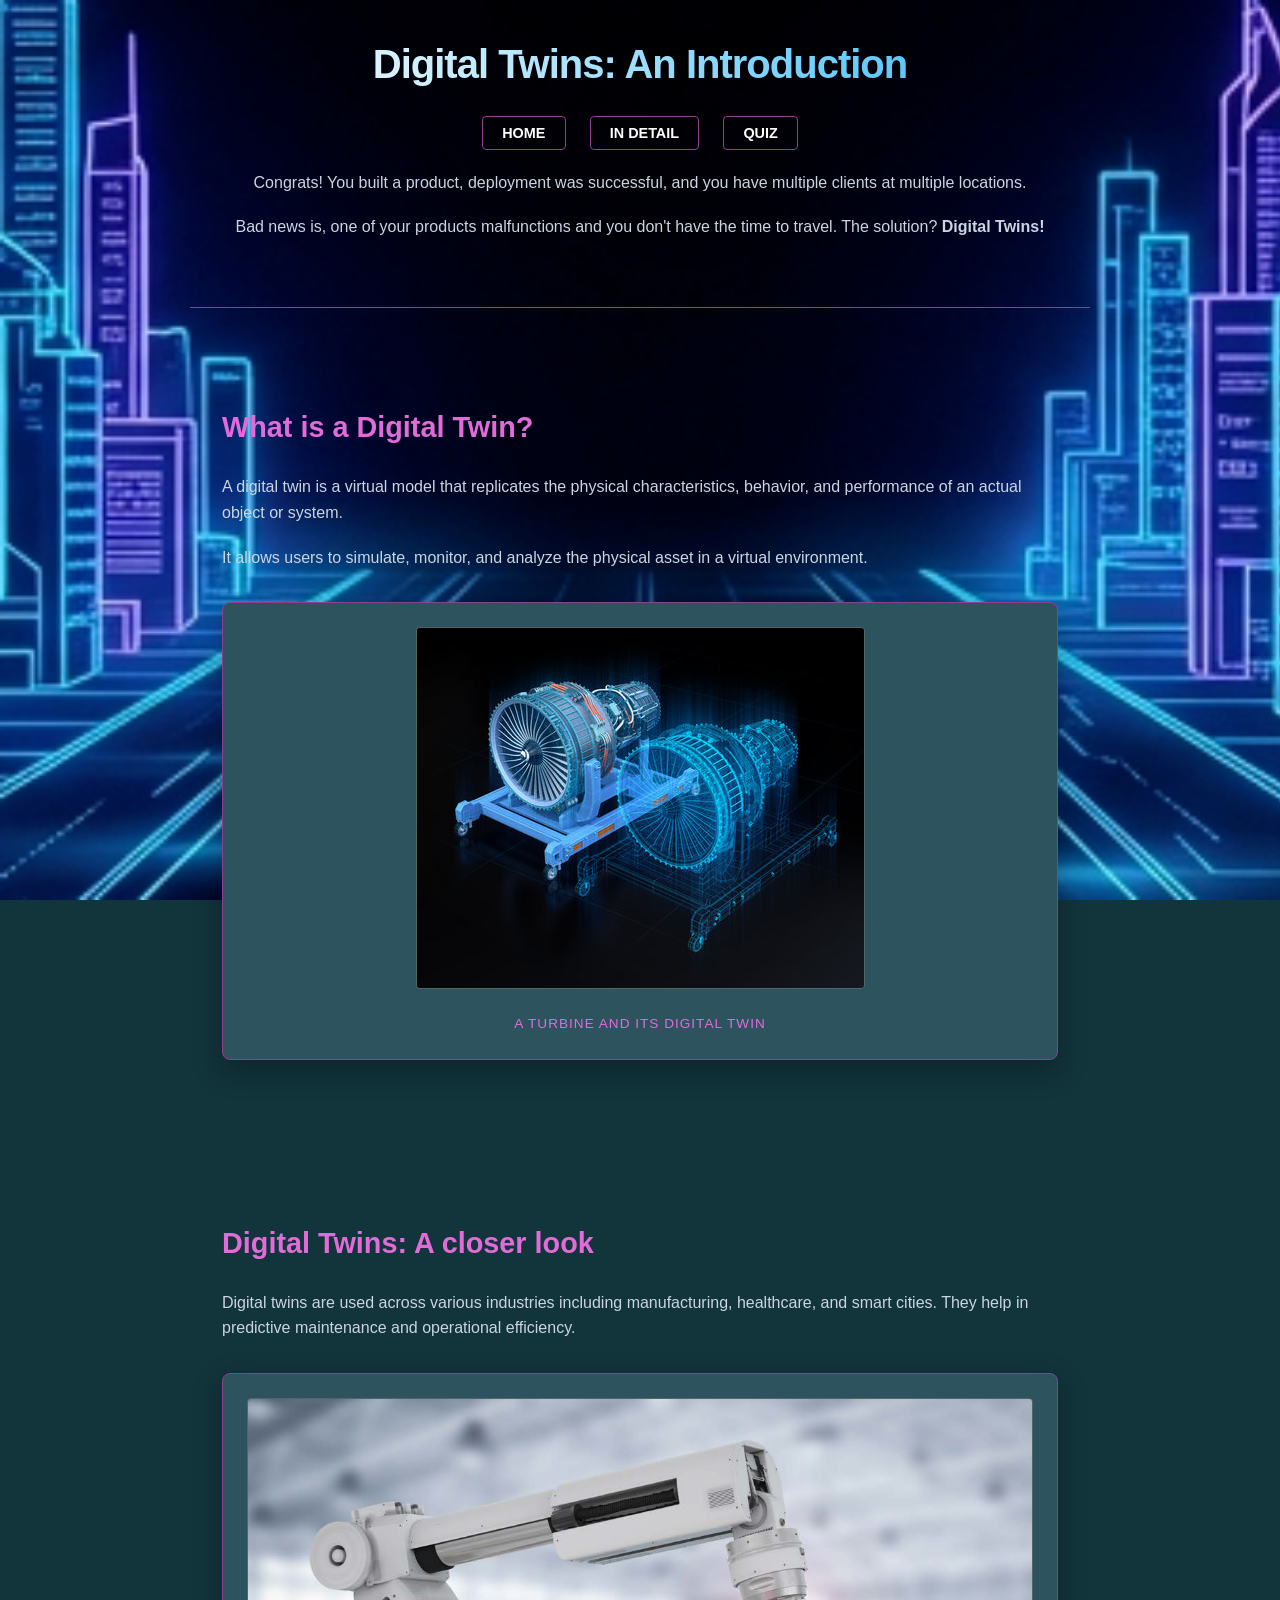
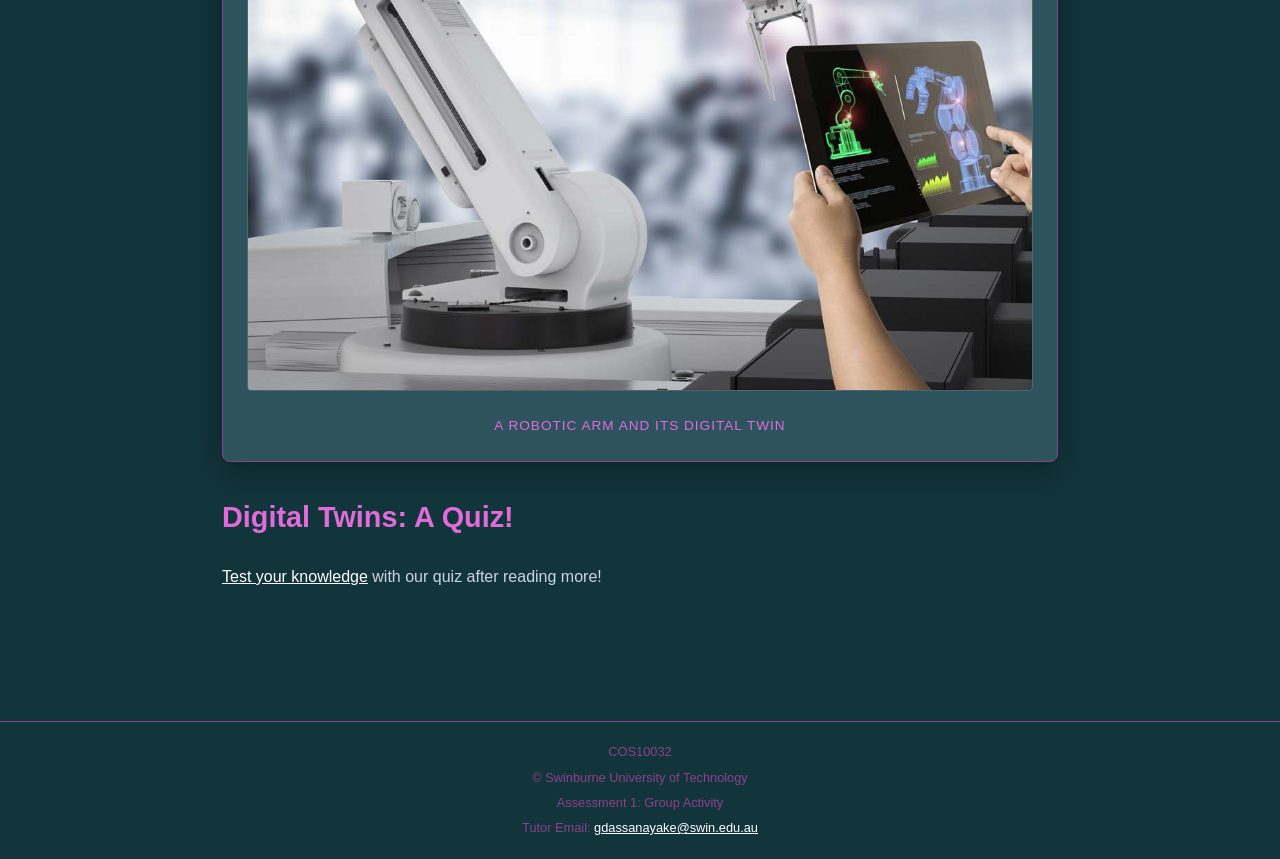
<file: index.html>
<!DOCTYPE html>
<html lang="en">
<head>
    <meta charset="utf-8" />
    <meta name="description" content="Introduction to Digital Twins" />
    <meta name="keywords" content="HTML5, CSS layout, Digital Twins" />
    <meta name="author" content="A Lecturer" />
    <link href="style.css" rel="stylesheet" />
    <title>Digital Twins: Home</title>
</head>
<body>

    <header>
        <h1>Digital Twins: An Introduction</h1> 
        <nav> 
            <ul> 
                <li><a href="index.html">HOME</a></li>
                <li><a href="topic.html">IN DETAIL</a></li>
                <li><a href="quiz.html">QUIZ</a></li>
            </ul> 
        </nav>
        <p>Congrats! You built a product, deployment was successful, and you have multiple clients at multiple locations.</p>
        <p>Bad news is, one of your products malfunctions and you don't have the time to travel. The solution? <strong>Digital Twins!</strong></p>
    </header>

    <main>
        <section id="definition" class="index-grid">
            <div class="index-text">
                <h2>What is a Digital Twin?</h2>
                <p>A digital twin is a virtual model that replicates the physical characteristics, behavior, and performance of an actual object or system.</p>
                <p>It allows users to simulate, monitor, and analyze the physical asset in a virtual environment.</p>
            </div>
            
            <figure>
                <a href="images/dt.jpg">
                    <img src="images/dt.jpg" alt="A turbine and its digital twin" />
                </a>
                <figcaption>A turbine and its digital twin</figcaption>
            </figure>
        </section>

        <section id="preview" class="index-grid">

            <div class="index-text">
                <h2>Digital Twins: A closer look</h2>
                <p>Digital twins are used across various industries including manufacturing, healthcare, and smart cities. They help in predictive maintenance and operational efficiency.</p>
            </div>
            <figure>
                <a href="images/dt1.jpg">
                    <img src="images/dt1.jpg" alt="A robotic arm and its digital twin" />
                </a>
                <figcaption>A robotic arm and its digital twin</figcaption>
            </figure>
            <div class="quiz"> 
                <h2>Digital Twins: A Quiz!</h2> 
                <p><a href="quiz.html">Test your knowledge</a> with our quiz after reading more!</p>

            </div>
        </section>
    </main>

    <footer>
        <p>COS10032</p>
        <p>&#169; Swinburne University of Technology</p>
        <p>Assessment 1: Group Activity</p>
        <p>Tutor Email: <a href="gdassanayake@swin.edu.au">gdassanayake@swin.edu.au</a></p>
    </footer>
</body>
</html>
</file>
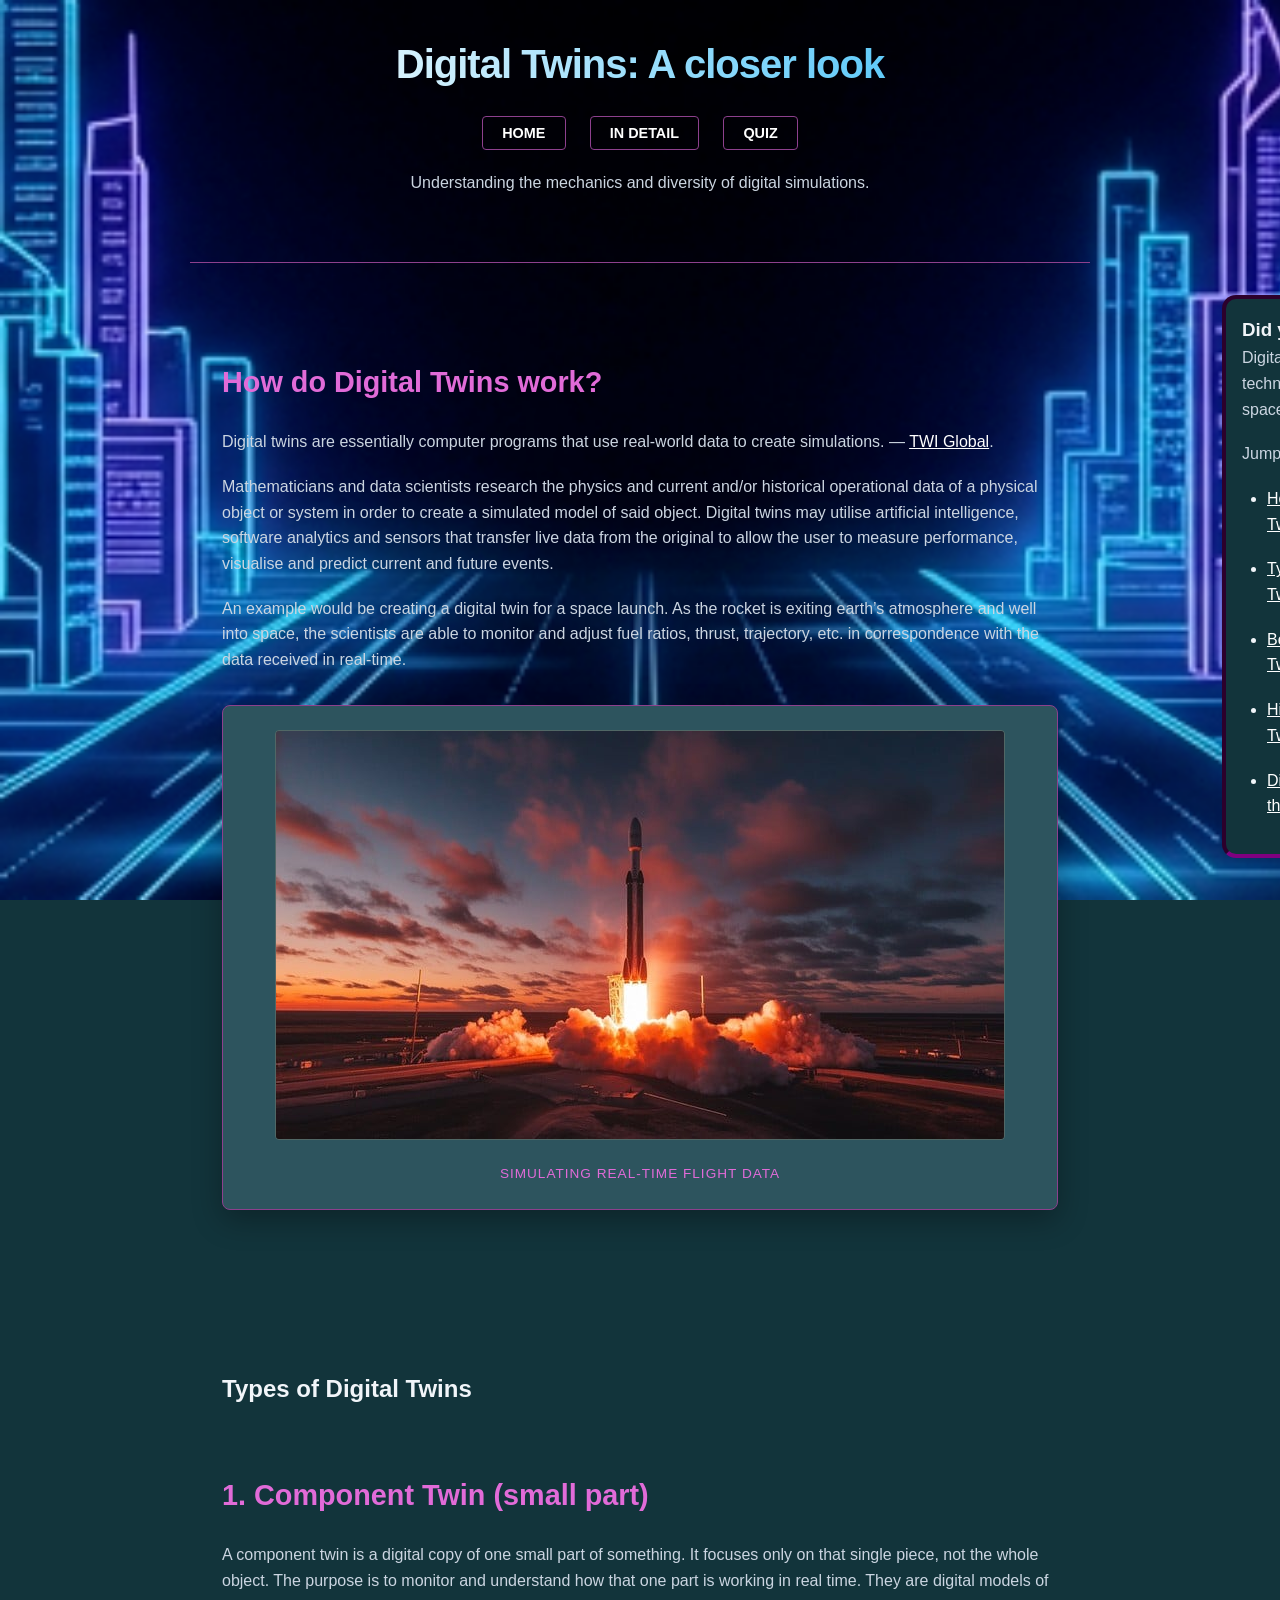
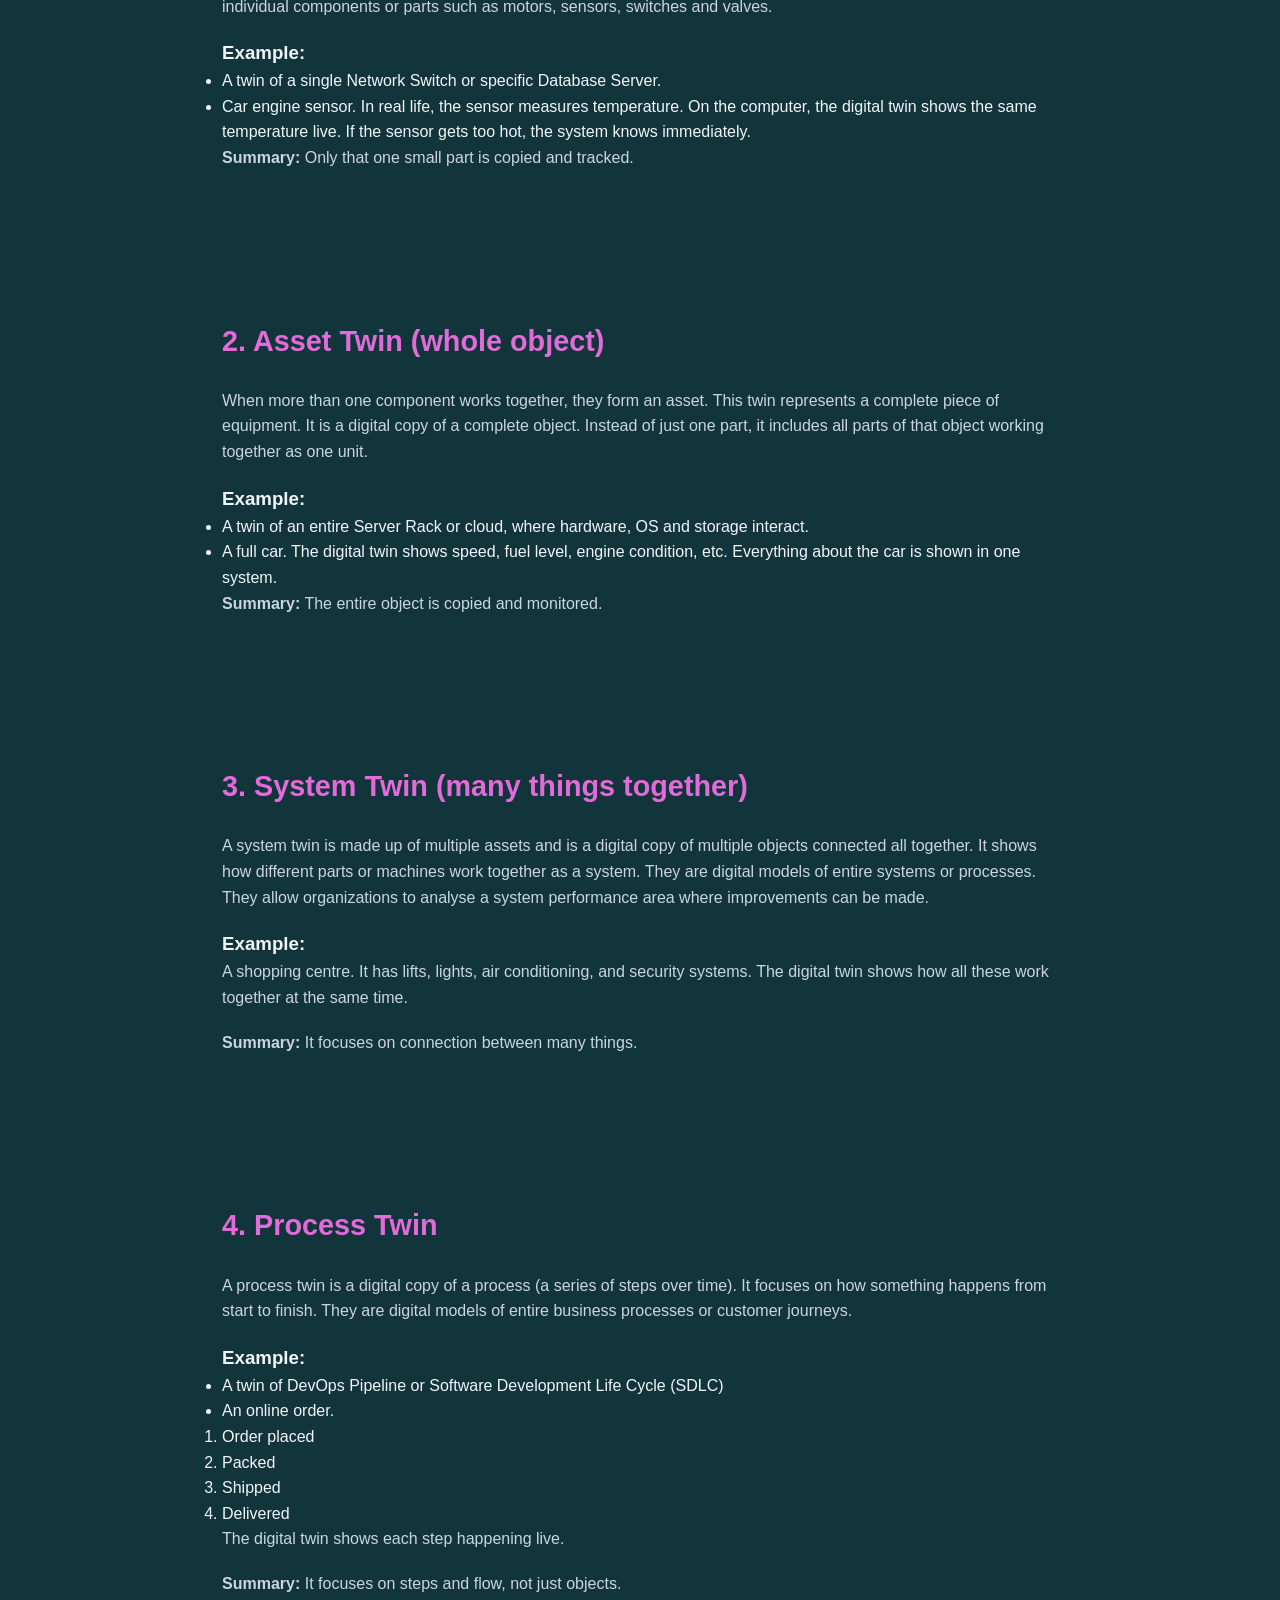
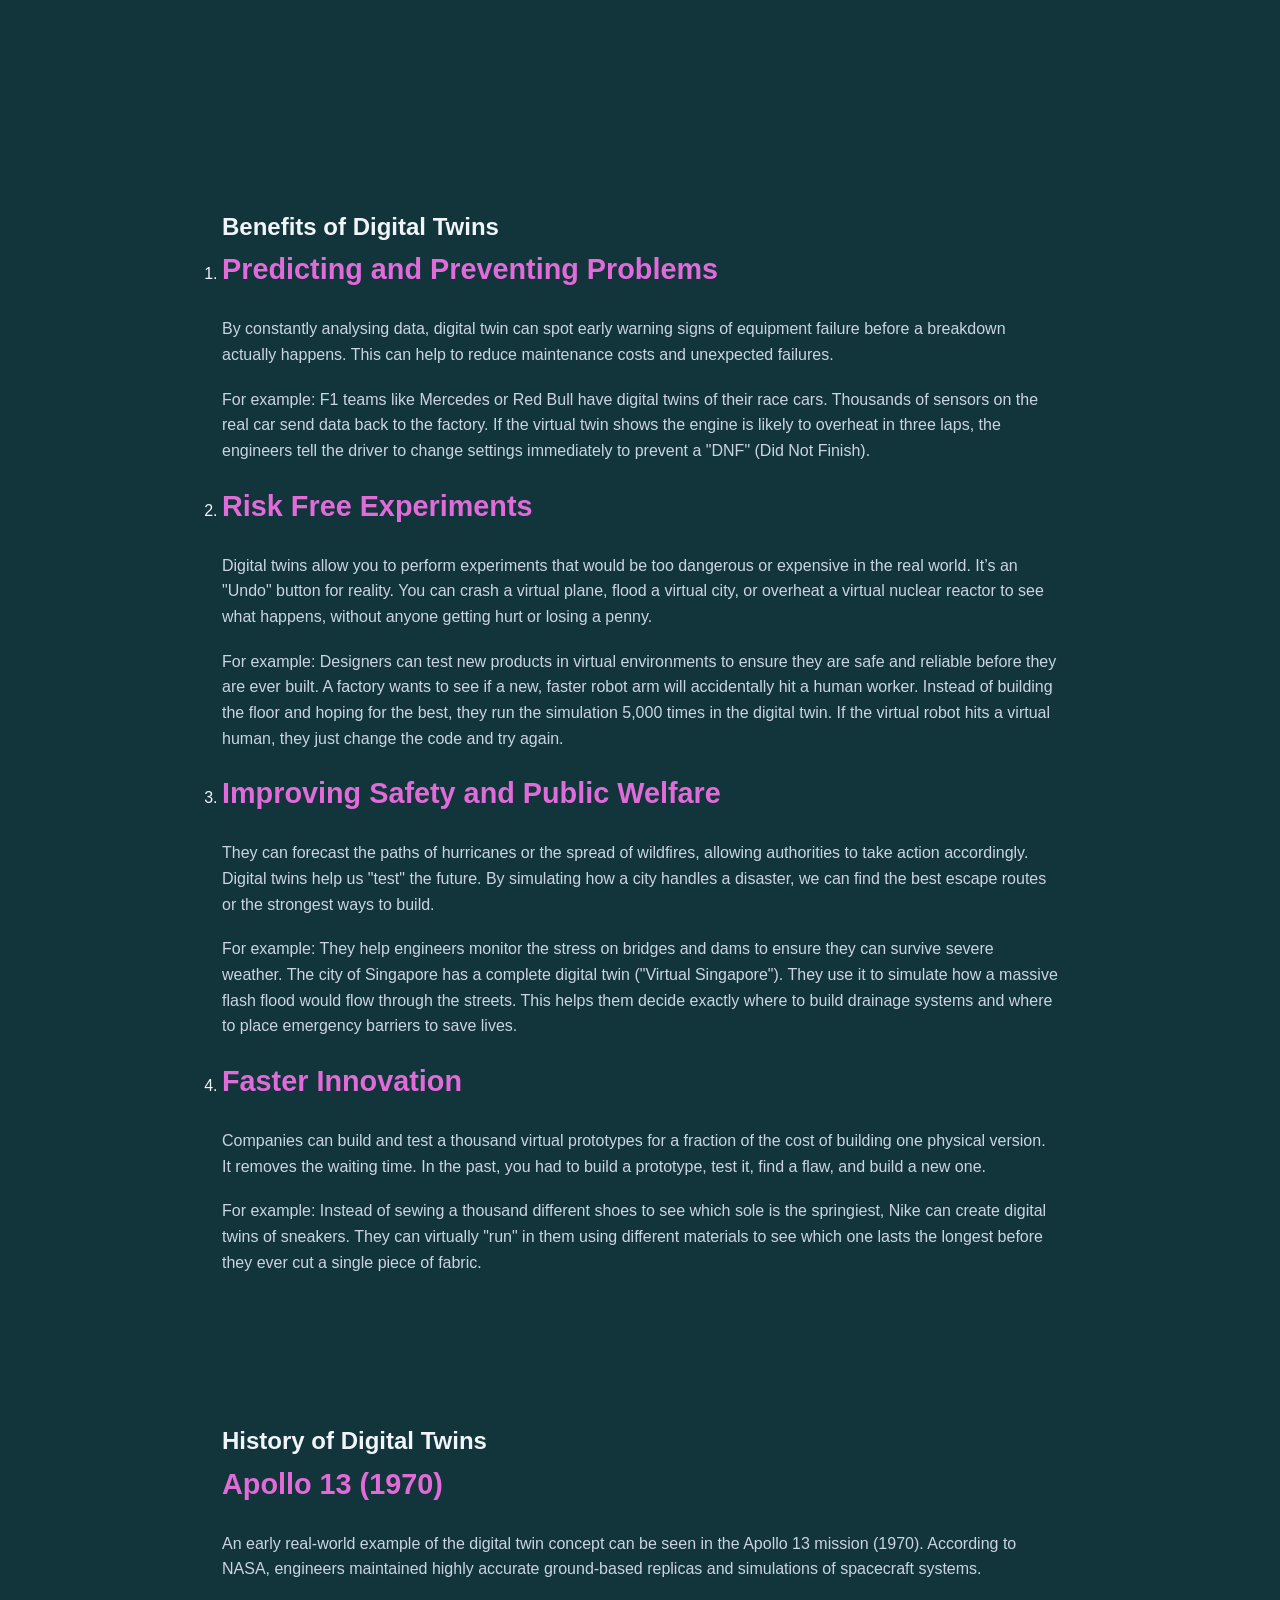
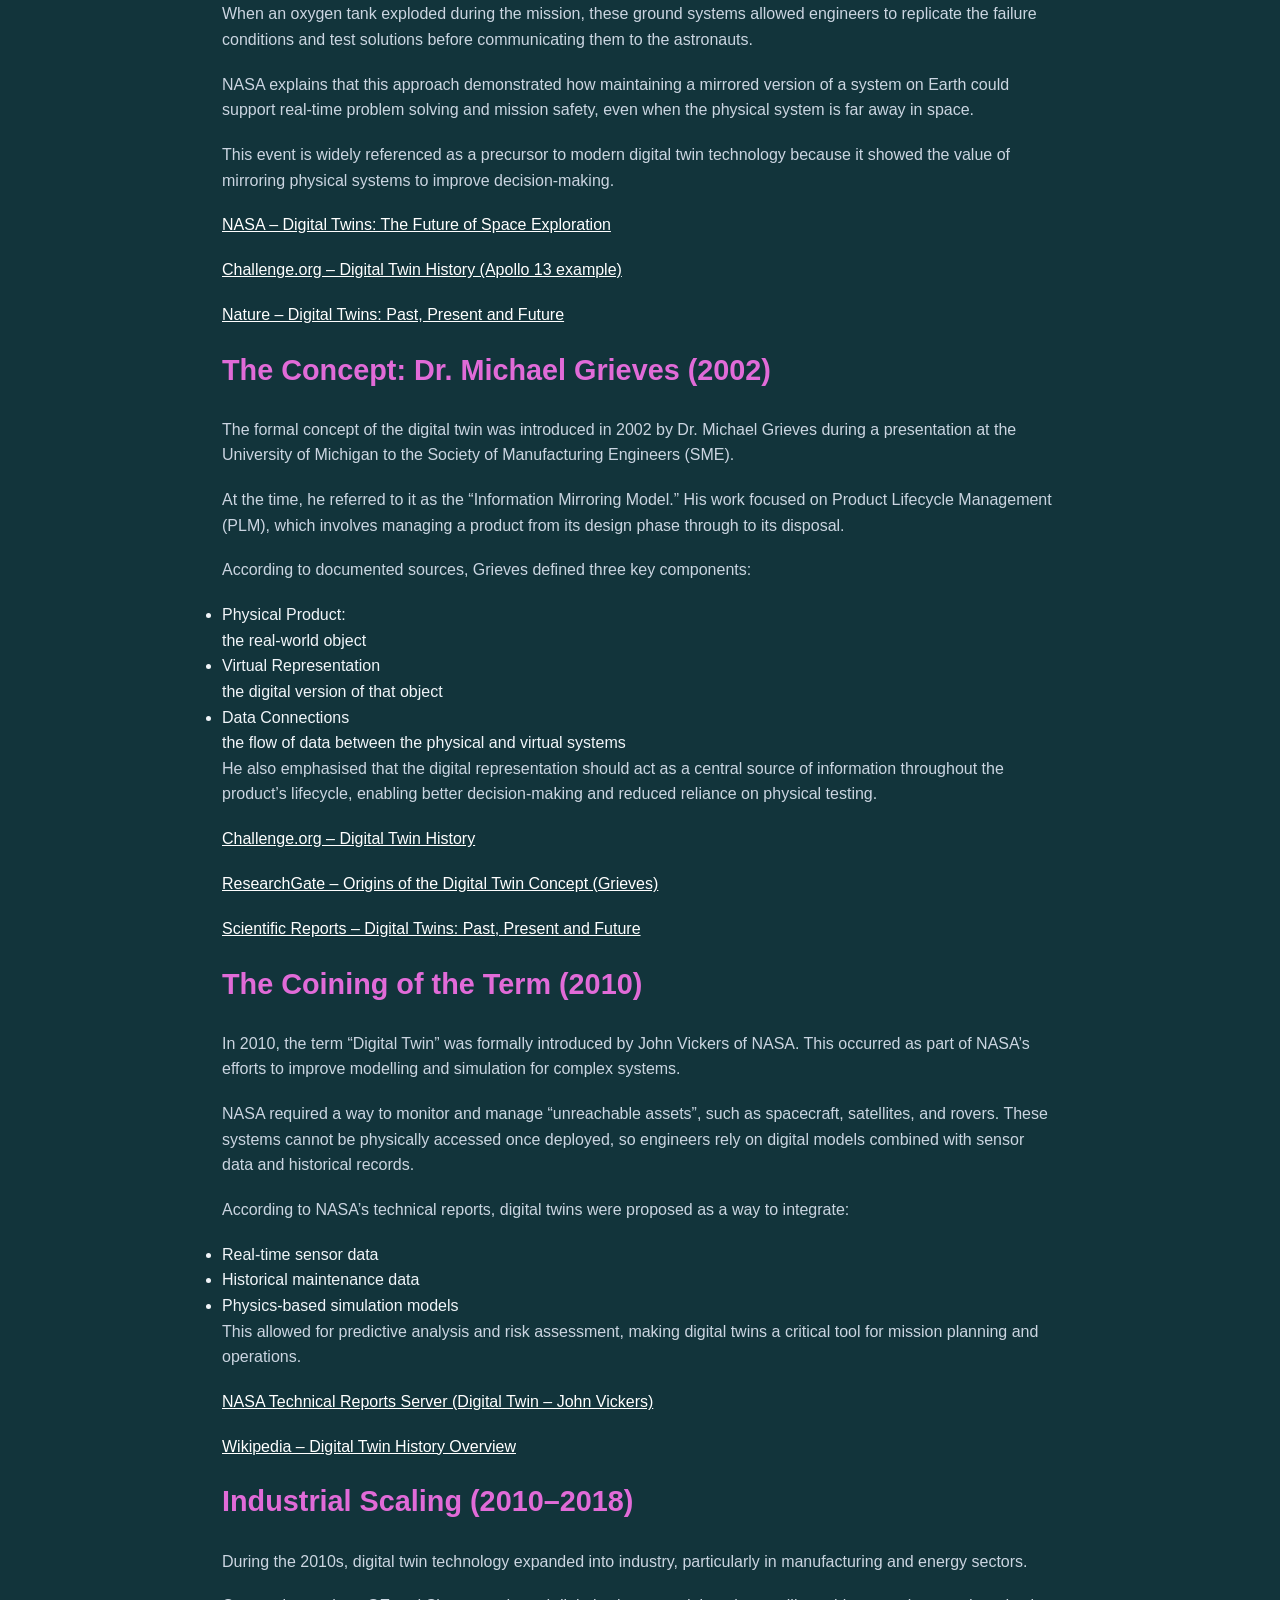
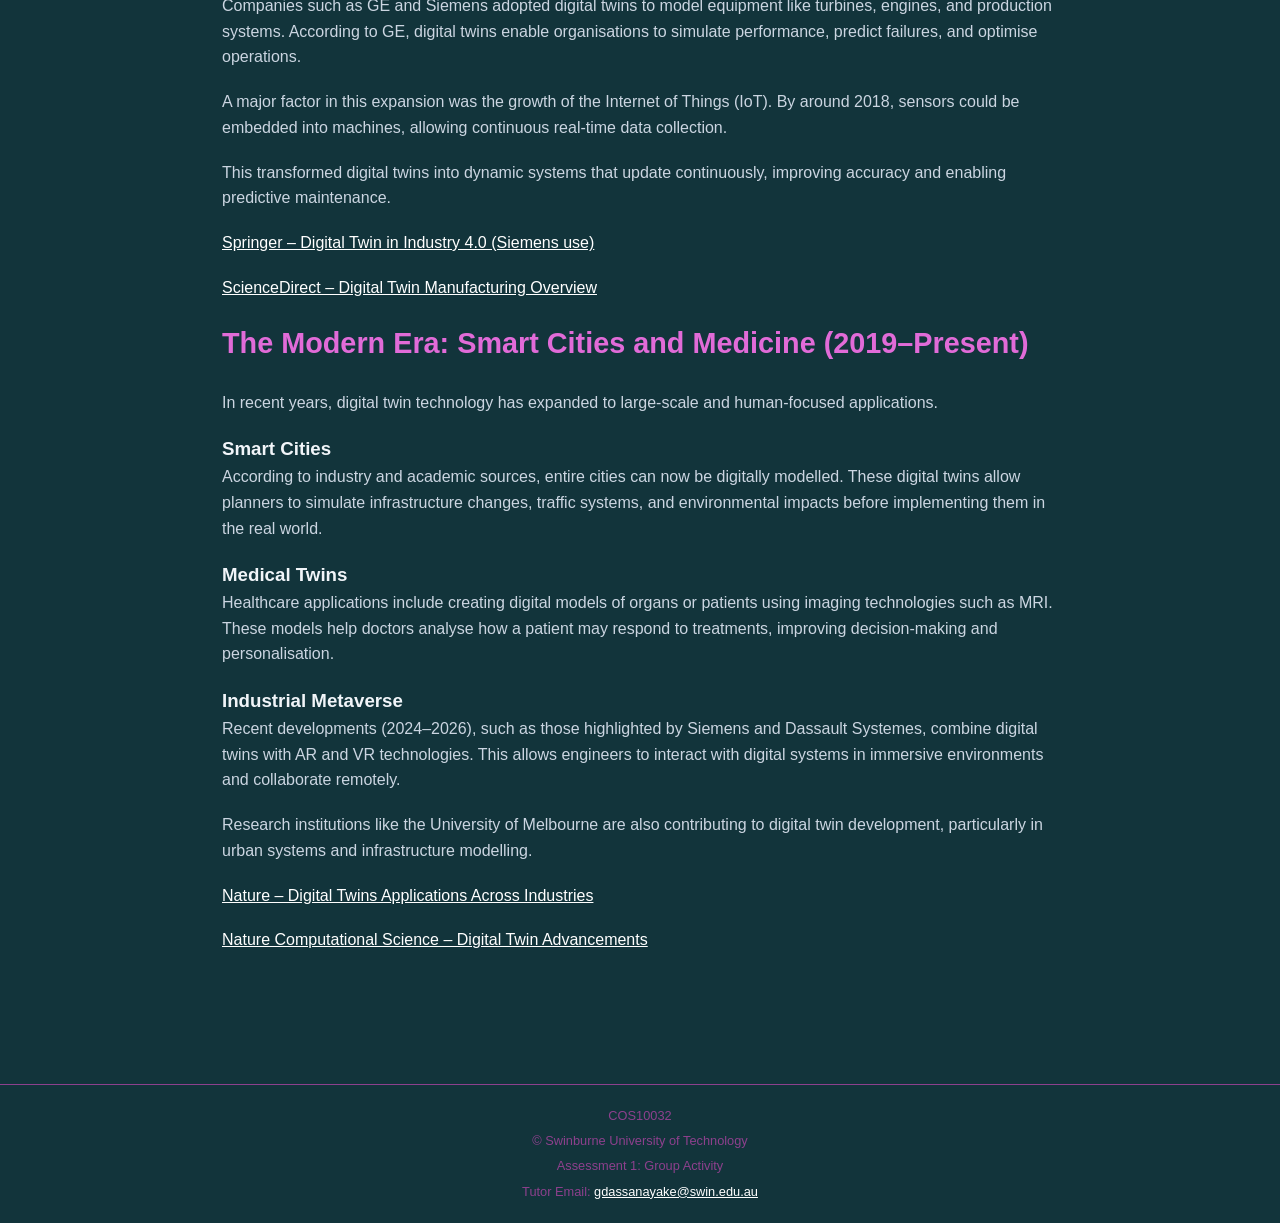
<file: topic.html>
<!DOCTYPE html>
<html lang="en">
<head>
    <meta charset="utf-8" />
    <meta name="description" content="A closer look at Digital Twins" />
    <meta name="keywords" content="Digital Twin Types, Benefits, Simulation" />
    <meta name="author" content="A Lecturer" />
    <link href="style.css" rel="stylesheet" />
    <title>Digital Twins: In Detail</title>
</head>
<body>

    <header>
        <h1>Digital Twins: A closer look</h1>
        <nav>
            <ul>
                <li><a href="index.html">HOME</a></li>
                <li><a href="topic.html">IN DETAIL</a></li>
                <li><a href="quiz.html">QUIZ</a></li>
            </ul>
        </nav>
        <p>Understanding the mechanics and diversity of digital simulations.</p>
    </header>

    <main>
<aside> 
    <h3>Did you know?</h3>
    <p>Digital Twins were technically born in space!</p>
    <p>Jump to: </p>
    <ul> 
        <li> 
            <p><a href="#Vince"> How do Digital Twins work?</a></p>
        </li>
        <li> 
            <p><a href="#Siang">Types of Digital Twins</a></p>
        </li>
        <li> 
            <p><a href="#Binam">Benefits of Digital Twins</a></p>
        </li>
        <li> 
            <p><a href="#Michael">History of Digital Twins</a></p>
        </li>
        <li> 
            <p><a href="#Nur">Digital Twins in the Future</a></p>
        </li>
    </ul>
</aside>

        <section id="Vince" class="Vince">
            <div class="index-text">
                <h2>How do Digital Twins work?</h2>
                <p>Digital twins are essentially computer programs that use real-world data to create simulations. — <a href="https://www.twi-global.com/technical-knowledge/faqs/what-is-digital-twin">TWI Global</a>.</p>
                <p>Mathematicians and data scientists research the physics and current and/or historical operational data of a physical object or system in order to create a simulated model of said object. Digital twins may utilise artificial intelligence, software analytics and sensors that transfer live data from the original to allow the user to measure performance, visualise and predict current and future events.</p>
                <p>An example would be creating a digital twin for a space launch. As the rocket is exiting earth’s atmosphere and well into space, the scientists are able to monitor and adjust fuel ratios, thrust, trajectory, etc. in correspondence with the data received in real-time. </p>
            </div>
            <figure>
                <img src="images/launch.jpg" alt="Digital simulation of a space launch" />
                <figcaption>Simulating real-time flight data</figcaption>
            </figure>
        </section>


<!-- Siang section start -->
    <section id="Siang" class="Siang">
        <h1>Types of Digital Twins</h1>
        <section>
            <article>
                <h2>1. Component Twin (small part)</h2>
                <p>A component twin is a digital copy of one small part of something. It focuses only on that single piece, not the whole object. The purpose is to monitor and understand how that one part is working in real time. They are digital models of individual components or parts such as motors, sensors, switches and valves.</p>
               
                <h3>Example:</h3>
                <ul>
                    <li>A twin of a single Network Switch or specific Database Server.</li>
                    <li>Car engine sensor. In real life, the sensor measures temperature. On the computer, the digital twin shows the same temperature live. If the sensor gets too hot, the system knows immediately.</li>
                </ul>
                <p><strong>Summary:</strong> Only that one small part is copied and tracked.</p>
            </article>
        </section>


        <section>
            <article>
                <h2>2. Asset Twin (whole object)</h2>
                <p>When more than one component works together, they form an asset. This twin represents a complete piece of equipment. It is a digital copy of a complete object. Instead of just one part, it includes all parts of that object working together as one unit.</p>
               
                <h3>Example:</h3>
                <ul>
                    <li>A twin of an entire Server Rack or cloud, where hardware, OS and storage interact.</li>
                    <li>A full car. The digital twin shows speed, fuel level, engine condition, etc. Everything about the car is shown in one system.</li>
                </ul>
                <p><strong>Summary:</strong> The entire object is copied and monitored.</p>
            </article>
        </section>


        <section>
            <article>
                <h2>3. System Twin (many things together)</h2>
                <p>A system twin is made up of multiple assets and is a digital copy of multiple objects connected all together. It shows how different parts or machines work together as a system. They are digital models of entire systems or processes. They allow organizations to analyse a system performance area where improvements can be made.</p>
               
                <h3>Example:</h3>
                <p>A shopping centre. It has lifts, lights, air conditioning, and security systems. The digital twin shows how all these work together at the same time.</p>
                <p><strong>Summary:</strong> </strong > It focuses on connection between many things.</p>
            </article>
        </section>


        <section>
            <article>
                <h2>4. Process Twin</h2>
                <p>A process twin is a digital copy of a process (a series of steps over time). It focuses on how something happens from start to finish. They are digital models of entire business processes or customer journeys.</p>
               
                <h3>Example:</h3>
                <ul>
                    <li>A twin of DevOps Pipeline or Software Development Life Cycle (SDLC)</li>
                    <li>An online order.
                        <ol>
                            <li>Order placed</li>
                            <li>Packed</li>
                            <li>Shipped</li>
                            <li>Delivered</li>
                        </ol>
                    </li>
                </ul>
                <p>The digital twin shows each step happening live.</p>
                <p><strong>Summary:</strong> It focuses on steps and flow, not just objects.</p>
            </article>
        </section>
    </section>
<!-- Binam section start -->
        <section id="Binam">
<h1>Benefits of Digital Twins</h1>


    <ol>
        <li>
            <h2>Predicting and Preventing Problems</h2>


            <p>By constantly analysing data, digital twin can spot early warning signs of equipment failure before a breakdown actually happens. This can help to reduce maintenance costs and unexpected failures.</p>


            <p>For example: F1 teams like Mercedes or Red Bull have digital twins of their race cars. Thousands of sensors on the real car send data back to the factory. If the virtual twin shows the engine is likely to overheat in three laps, the engineers tell the driver to change settings immediately to prevent a "DNF" (Did Not Finish).</p>
        </li>


        <li>
            <h2>Risk Free Experiments</h2>


            <p>Digital twins allow you to perform experiments that would be too dangerous or expensive in the real world. It’s an "Undo" button for reality. You can crash a virtual plane, flood a virtual city, or overheat a virtual nuclear reactor to see what happens, without anyone getting hurt or losing a penny.</p>


            <p>For example: Designers can test new products in virtual environments to ensure they are safe and reliable before they are ever built. A factory wants to see if a new, faster robot arm will accidentally hit a human worker. Instead of building the floor and hoping for the best, they run the simulation 5,000 times in the digital twin. If the virtual robot hits a virtual human, they just change the code and try again.</p>
        </li>


        <li>
            <h2>Improving Safety and Public Welfare</h2>


            <p>They can forecast the paths of hurricanes or the spread of wildfires, allowing authorities to take action accordingly. Digital twins help us "test" the future. By simulating how a city handles a disaster, we can find the best escape routes or the strongest ways to build.</p>


            <p>For example: They help engineers monitor the stress on bridges and dams to ensure they can survive severe weather. The city of Singapore has a complete digital twin ("Virtual Singapore"). They use it to simulate how a massive flash flood would flow through the streets. This helps them decide exactly where to build drainage systems and where to place emergency barriers to save lives.</p>
        </li>


        <li>
            <h2>Faster Innovation</h2>


            <p>Companies can build and test a thousand virtual prototypes for a fraction of the cost of building one physical version. It removes the waiting time. In the past, you had to build a prototype, test it, find a flaw, and build a new one.</p>
           
            <p>For example: Instead of sewing a thousand different shoes to see which sole is the springiest, Nike can create digital twins of sneakers. They can virtually "run" in them using different materials to see which one lasts the longest before they ever cut a single piece of fabric.</p>
        </li>
    </ol>

        </section>

<!-- Michael section start -->
 <section id="Michael" class="Michael">
   <div id="page" class="container">
    <h1>History of Digital Twins</h1>
    <div class="section" id="apollo13">
      <h2>Apollo 13 (1970)</h2>
      <p>An early real-world example of the digital twin concept can be seen in the Apollo 13 mission (1970). According to NASA, engineers maintained highly accurate ground-based replicas and simulations of spacecraft systems.</p>
      <p>When an oxygen tank exploded during the mission, these ground systems allowed engineers to replicate the failure conditions and test solutions before communicating them to the astronauts.</p>
      <p>NASA explains that this approach demonstrated how maintaining a mirrored version of a system on Earth could support real-time problem solving and mission safety, even when the physical system is far away in space.</p>
      <p>This event is widely referenced as a precursor to modern digital twin technology because it showed the value of mirroring physical systems to improve decision-making.</p>
      <p><a href="https://www.nasa.gov/topics/digital-twins">NASA – Digital Twins: The Future of Space Exploration</a></p>
      <p><a href="https://www.challenge.org/articles/history-of-digital-twins/">Challenge.org – Digital Twin History (Apollo 13 example)</a></p>
      <p><a href="https://www.nature.com/articles/s41598-020-72024-0">Nature – Digital Twins: Past, Present and Future</a></p>
    </div>
    <div class="section" id="grieves">
      <h2>The Concept: Dr. Michael Grieves (2002)</h2>
      <p>The formal concept of the digital twin was introduced in 2002 by Dr. Michael Grieves during a presentation at the University of Michigan to the Society of Manufacturing Engineers (SME).</p>
      <p>At the time, he referred to it as the “Information Mirroring Model.” His work focused on Product Lifecycle Management (PLM), which involves managing a product from its design phase through to its disposal.</p>
      <p>According to documented sources, Grieves defined three key components:</p>
      <ul>
        <li>Physical Product:<dl>the real-world object</dl></li>
        <li>Virtual Representation<dl>the digital version of that object</dl></li>
        <li>Data Connections<dl>the flow of data between the physical and virtual systems</dl></li>
      </ul>
      <p>He also emphasised that the digital representation should act as a central source of information throughout the product’s lifecycle, enabling better decision-making and reduced reliance on physical testing.</p>
      <p><a href="https://www.challenge.org/articles/history-of-digital-twins/">Challenge.org – Digital Twin History</a></p>
      <p><a href="https://www.researchgate.net/publication/220693814_Origins_of_the_Digital_Twin_Concept">ResearchGate – Origins of the Digital Twin Concept (Grieves)</a></p>
      <p><a href="https://www.nature.com/articles/s41598-020-72024-0">Scientific Reports – Digital Twins: Past, Present and Future</a></p>
    </div>
    <div class="section" id="term">
      <h2>The Coining of the Term (2010)</h2>
      <p>In 2010, the term “Digital Twin” was formally introduced by John Vickers of NASA. This occurred as part of NASA’s efforts to improve modelling and simulation for complex systems.</p>
      <p>NASA required a way to monitor and manage “unreachable assets”, such as spacecraft, satellites, and rovers. These systems cannot be physically accessed once deployed, so engineers rely on digital models combined with sensor data and historical records.</p>
      <p>According to NASA’s technical reports, digital twins were proposed as a way to integrate:</p>
      <ul>
        <li>Real-time sensor data</li>
        <li>Historical maintenance data</li>
        <li>Physics-based simulation models</li>
      </ul>
      <p>This allowed for predictive analysis and risk assessment, making digital twins a critical tool for mission planning and operations.</p>
      <p><a href="https://ntrs.nasa.gov/citations/20140010606">NASA Technical Reports Server (Digital Twin – John Vickers)</a></p>
      <p><a href="https://en.wikipedia.org/wiki/Digital_twin">Wikipedia – Digital Twin History Overview</a></p>
    </div>
    <div class="section" id="industrial">
      <h2>Industrial Scaling (2010–2018)</h2>
      <p>During the 2010s, digital twin technology expanded into industry, particularly in manufacturing and energy sectors.</p>
      <p>Companies such as GE and Siemens adopted digital twins to model equipment like turbines, engines, and production systems. According to GE, digital twins enable organisations to simulate performance, predict failures, and optimise operations.</p>
      <p>A major factor in this expansion was the growth of the Internet of Things (IoT). By around 2018, sensors could be embedded into machines, allowing continuous real-time data collection.</p>
      <p>This transformed digital twins into dynamic systems that update continuously, improving accuracy and enabling predictive maintenance.</p>
      <p><a href="https://link.springer.com/chapter/10.1007/978-3-030-34546-6_3">Springer – Digital Twin in Industry 4.0 (Siemens use)</a></p>
      <p><a href="https://www.sciencedirect.com/science/article/pii/S2405896320301525">ScienceDirect – Digital Twin Manufacturing Overview</a></p>
    </div>
    <div class="section" id="modern">
      <h2>The Modern Era: Smart Cities and Medicine (2019–Present)</h2>
      <p>In recent years, digital twin technology has expanded to large-scale and human-focused applications.</p>
      <h3>Smart Cities</h3>
      <p>According to industry and academic sources, entire cities can now be digitally modelled. These digital twins allow planners to simulate infrastructure changes, traffic systems, and environmental impacts before implementing them in the real world.</p>
      <h3>Medical Twins</h3>
      <p>Healthcare applications include creating digital models of organs or patients using imaging technologies such as MRI. These models help doctors analyse how a patient may respond to treatments, improving decision-making and personalisation.</p>
      <h3>Industrial Metaverse</h3>
      <p>Recent developments (2024–2026), such as those highlighted by Siemens and Dassault Systemes, combine digital twins with AR and VR technologies. This allows engineers to interact with digital systems in immersive environments and collaborate remotely.</p>
      <p>Research institutions like the University of Melbourne are also contributing to digital twin development, particularly in urban systems and infrastructure modelling.</p>
      <p><a href="https://www.nature.com/articles/s41598-020-72024-0">Nature – Digital Twins Applications Across Industries</a></p>
      <p><a href="https://www.nature.com/articles/s43588-022-00287-6">Nature Computational Science – Digital Twin Advancements</a></p>
    </div>
  </div>
</section>

</main>

    <footer>
        <p>COS10032</p>
        <p>&#169; Swinburne University of Technology</p>
        <p>Assessment 1: Group Activity</p>
        <p>Tutor Email: <a href="gdassanayake@swin.edu.au">gdassanayake@swin.edu.au</a></p>

    </footer>
</body>
</html>
</file>
<file: style.css>
/* --- Updated Color Palette & Variables --- */
:root {
  --bg-dark: #12343b;         /* Night Blue Shadow */
  --bg-card: #2d545e;         /* Night Blue */
  --text-main: #f1f5f9;
  --text-muted: #cbd5e1;
  --accent: rgb(225, 107, 216);          /* Sand Tan */
  --accent-shadow: rgb(141, 64, 141);   /* Sand Tan Shadow */
  --border: #2d545e;          /* Night Blue */
  --transition: all 0.3s ease;
}

aside { 
    border: 4px inset purple;
    border-radius: 14px;
    margin-left: 1000px;
    padding: 1em;
    width: 15%;
    background-color: var(--bg-dark);
    position: fixed;
}

aside li { 
  margin-left: 25px;
}

a:link { 
  color: white;
}

a:visited { 
  color:white;
}

* {
  box-sizing: border-box;
  margin: 0;
  padding: 0;
}

body {
  background-color: var(--bg-dark);
  color: var(--text-main);
  font-family: 'Inter', -apple-system, BlinkMacSystemFont, "Segoe UI", Roboto, sans-serif;
  line-height: 1.6;

  background-image: url('images/bg.png');
  background-repeat: no-repeat;
  background-size: cover; /* This ensures the image fills the screen */
  background-attachment: fixed; /* Optional: keeps the image still while scrolling */
}

/* --- Layout Containers --- */
header, main {
  max-width: 900px;
  margin: 0 auto;
  padding: 2rem;
}

/* --- Header & Navigation (Gradient preserved) --- */
header {
  text-align: center;
  border-bottom: 1px solid var(--accent-shadow);
  padding-bottom: 3rem;
}

header h1 {
  font-size: 2.5rem;
  letter-spacing: -1px;
  margin-bottom: 1rem;
  /* Preservation of the light blue gradient */
  background: linear-gradient(90deg, #fff, #38bdf8);
  -webkit-background-clip: text;
  -webkit-text-fill-color: transparent; 
}

nav ul {
  display: flex;
  justify-content: center;
  list-style: none;
  gap: 1.5rem;
  margin: 1.5rem 0;
}

nav a {
  text-decoration: none;
  color: var(--accent);
  font-weight: 600;
  font-size: 0.9rem;
  padding: 0.5rem 1.2rem;
  border: 1px solid var(--accent-shadow);
  border-radius: 4px;
  transition: var(--transition);
}

nav a:hover {
  background: var(--accent);
  color: var(--bg-dark);
}

/* --- Content Sections --- */
section {
  padding: 4rem 0;
}

h2 {
  font-size: 1.8rem;
  margin-bottom: 1.5rem;
  color: var(--accent);
}

h2 a {
  color: inherit;
  text-decoration: none;
}

p {
  margin-bottom: 1.2rem;
  color: var(--text-muted);
}

hr {
  border: 0;
  border-top: 1px solid var(--bg-card);
}

/* --- Figures & Imagery --- */
figure {
  margin: 2rem 0;
  background: var(--bg-card);
  padding: 1.5rem;
  border-radius: 8px;
  border: 1px solid var(--accent-shadow);
  text-align: center;
  box-shadow: 0 10px 30px rgba(0,0,0,0.3);
}

img {
  max-width: 100%;
  height: auto;
  border-radius: 4px;
  border: 1px solid rgba(225, 179, 130, 0.2);
}

figcaption {
  margin-top: 1rem;
  font-size: 0.85rem;
  color: var(--accent);
  text-transform: uppercase;
  letter-spacing: 1px;
}

/* --- List Styling (Benefits) --- */
#benefits ul {
  list-style: none;
  display: grid;
  grid-template-columns: repeat(auto-fit, minmax(220px, 1fr));
  gap: 1rem;
}

#benefits li {
  background: var(--bg-dark);
  padding: 1.2rem;
  border-radius: 6px;
  border: 1px solid var(--accent-shadow);
  color: var(--text-main);
  position: relative;
}

/* --- Quiz Link Box --- */
#quiz-link {
  background: var(--accent);
  padding: 3rem;
  border-radius: 8px;
  text-align: center;
}

#quiz-link h2, #quiz-link h2 a, #quiz-link p {
  color: var(--bg-dark);
}

/* --- Footer --- */
footer {
  text-align: center;
  border-top: 1px solid var(--accent-shadow);
  margin-top: 1rem;
  padding: 1rem 2rem;
  background: var(--bg-dark);
}

footer p {
  font-size: 0.8rem;
  color: var(--accent-shadow);
  margin: 0.3rem 0;
}
</file>
